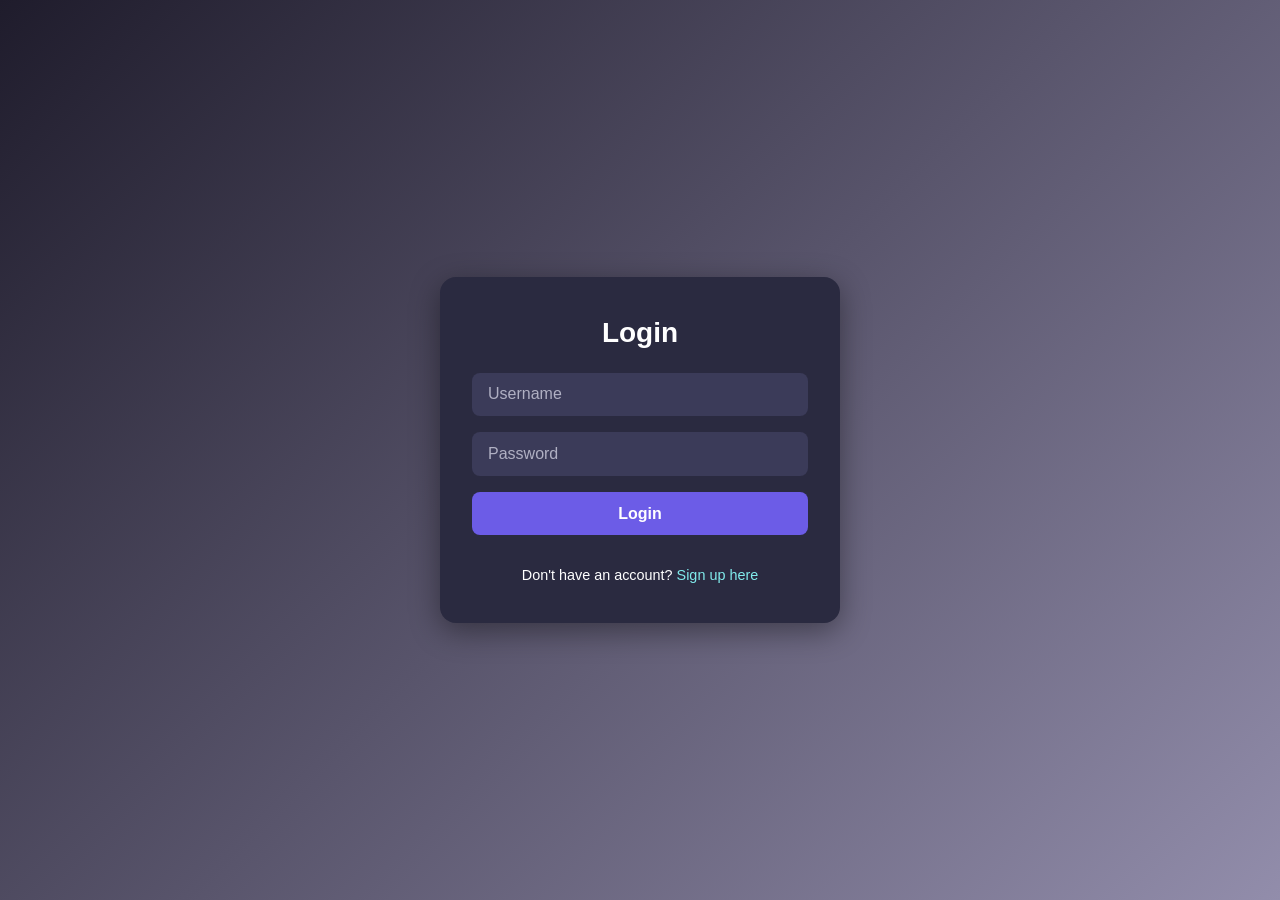
<file: login.html>
﻿<!DOCTYPE html>
<html lang="en">
<head>
    <meta charset="UTF-8" />
    <meta name="viewport" content="width=device-width, initial-scale=1.0" />
    <title>Login</title>
    <link rel="stylesheet" href="style.css" />
</head>
<body class="auth-body">
    <div class="form-box">
        <h2>Login</h2>
        <form id="loginForm">
            <input type="text" id="username" placeholder="Username" required />
            <input type="password" id="password" placeholder="Password" required />
            <button type="submit">Login</button>
            <p>Don't have an account? <a href="signup.html">Sign up here</a></p>
        </form>
    </div>

    <script>
        document
            .getElementById("loginForm")
            .addEventListener("submit", function (e) {
                e.preventDefault();
                const username = document.getElementById("username").value;
                const password = document.getElementById("password").value;
                const storedUser = JSON.parse(localStorage.getItem("user"));

                if (
                    storedUser &&
                    storedUser.username === username &&
                    storedUser.password === password
                ) {
                    localStorage.setItem("loggedIn", "true");
                    window.location.href = "index.html";
                } else {
                    alert("Invalid credentials");
                }
            });
    </script>
    <script type="module" src="controllers/loginController.js"></script>

</body>
</html>
</file>
<file: style.css>
﻿@import url("https://fonts.googleapis.com/css2?family=Lato:wght@400;700&family=Poppins:wght@400;500;600;700&display=swap");

* {
    margin: 0;
    padding: 0;
    box-sizing: border-box;
}

a {
    text-decoration: none;
}

li {
    list-style: none;
}

:root {
    --poppins: "Poppins", sans-serif;
    --lato: "Lato", sans-serif;
    --light: #f9f9f9;
    --blue: #3c91e6;
    --light-blue: #cfe8ff;
    --grey: #eee;
    --dark-grey: #aaaaaa;
    --dark: #342e37;
    --red: #db504a;
    --yellow: #ffce26;
    --light-yellow: #fff2c6;
    --orange: #fd7238;
    --light-orange: #ffe0d3;
}

html {
    overflow-x: hidden;
}

body.dark {
    --light: #0c0c1e;
    --grey: #060714;
    --dark: #fbfbfb;
}

body {
    background: var(--grey);
    overflow-x: hidden;
}

/* SIDEBAR */
#sidebar {
    position: fixed;
    top: 0;
    left: 0;
    width: 280px;
    height: 100%;
    background: var(--light);
    z-index: 2000;
    font-family: var(--lato);
    transition: 0.3s ease;
    overflow-x: hidden;
    scrollbar-width: none;
}

    #sidebar::--webkit-scrollbar {
        display: none;
    }

    #sidebar.hide {
        width: 60px;
    }

    #sidebar .brand {
        font-size: 24px;
        font-weight: 700;
        height: 56px;
        display: flex;
        align-items: center;
        color: var(--blue);
        position: sticky;
        top: 0;
        left: 0;
        background: var(--light);
        z-index: 500;
        padding-bottom: 20px;
        box-sizing: content-box;
    }

        #sidebar .brand .bx {
            min-width: 60px;
            display: flex;
            justify-content: center;
        }

    #sidebar .side-menu {
        width: 100%;
        margin-top: 48px;
    }

        #sidebar .side-menu li {
            height: 48px;
            background: transparent;
            margin-left: 6px;
            border-radius: 48px 0 0 48px;
            padding: 4px;
        }

            #sidebar .side-menu li.active {
                background: var(--grey);
                position: relative;
            }

                #sidebar .side-menu li.active::before {
                    content: "";
                    position: absolute;
                    width: 40px;
                    height: 40px;
                    border-radius: 50%;
                    top: -40px;
                    right: 0;
                    box-shadow: 20px 20px 0 var(--grey);
                    z-index: -1;
                }

                #sidebar .side-menu li.active::after {
                    content: "";
                    position: absolute;
                    width: 40px;
                    height: 40px;
                    border-radius: 50%;
                    bottom: -40px;
                    right: 0;
                    box-shadow: 20px -20px 0 var(--grey);
                    z-index: -1;
                }

            #sidebar .side-menu li a {
                width: 100%;
                height: 100%;
                background: var(--light);
                display: flex;
                align-items: center;
                border-radius: 48px;
                font-size: 16px;
                color: var(--dark);
                white-space: nowrap;
                overflow-x: hidden;
            }

        #sidebar .side-menu.top li.active a {
            color: var(--blue);
        }

    #sidebar.hide .side-menu li a {
        width: calc(48px - (4px * 2));
        transition: width 0.3s ease;
    }

    #sidebar .side-menu li a.logout {
        color: var(--red);
    }

    #sidebar .side-menu.top li a:hover {
        color: var(--blue);
    }

    #sidebar .side-menu li a .bx {
        min-width: calc(60px - ((4px + 6px) * 2));
        display: flex;
        justify-content: center;
    }
/* SIDEBAR */

/* CONTENT */
#content {
    position: relative;
    width: calc(100% - 280px);
    left: 280px;
    transition: 0.3s ease;
}

#sidebar.hide ~ #content {
    width: calc(100% - 60px);
    left: 60px;
}

/* NAVBAR */
#content nav {
    height: 56px;
    background: var(--light);
    padding: 0 24px;
    display: flex;
    align-items: center;
    grid-gap: 24px;
    font-family: var(--lato);
    position: sticky;
    top: 0;
    left: 0;
    z-index: 1000;
}

    #content nav::before {
        content: "";
        position: absolute;
        width: 40px;
        height: 40px;
        bottom: -40px;
        left: 0;
        border-radius: 50%;
        box-shadow: -20px -20px 0 var(--light);
    }

    #content nav a {
        color: var(--dark);
    }

    #content nav .bx.bx-menu {
        cursor: pointer;
        color: var(--dark);
    }

    #content nav .nav-link {
        font-size: 16px;
        transition: 0.3s ease;
    }

        #content nav .nav-link:hover {
            color: var(--blue);
        }

    #content nav form {
        max-width: 400px;
        width: 100%;
        margin-right: auto;
    }

        #content nav form .form-input {
            display: flex;
            align-items: center;
            height: 36px;
        }

            #content nav form .form-input input {
                flex-grow: 1;
                padding: 0 16px;
                height: 100%;
                border: none;
                background: var(--grey);
                border-radius: 36px 0 0 36px;
                outline: none;
                width: 100%;
                color: var(--dark);
            }

            #content nav form .form-input button {
                width: 36px;
                height: 100%;
                display: flex;
                justify-content: center;
                align-items: center;
                background: var(--blue);
                color: var(--light);
                font-size: 18px;
                border: none;
                outline: none;
                border-radius: 0 36px 36px 0;
                cursor: pointer;
            }

    #content nav .notification {
        font-size: 20px;
        position: relative;
    }

        #content nav .notification .num {
            position: absolute;
            top: -6px;
            right: -6px;
            width: 20px;
            height: 20px;
            border-radius: 50%;
            border: 2px solid var(--light);
            background: var(--red);
            color: var(--light);
            font-weight: 700;
            font-size: 12px;
            display: flex;
            justify-content: center;
            align-items: center;
        }

    #content nav .profile img {
        width: 36px;
        height: 36px;
        object-fit: cover;
        border-radius: 50%;
    }

    #content nav .switch-mode {
        display: block;
        min-width: 50px;
        height: 25px;
        border-radius: 25px;
        background: var(--grey);
        cursor: pointer;
        position: relative;
    }

        #content nav .switch-mode::before {
            content: "";
            position: absolute;
            top: 2px;
            left: 2px;
            bottom: 2px;
            width: calc(25px - 4px);
            background: var(--blue);
            border-radius: 50%;
            transition: all 0.3s ease;
        }

    #content nav #switch-mode:checked + .switch-mode::before {
        left: calc(100% - (25px - 4px) - 2px);
    }
/* NAVBAR */

/* MAIN */
#content main {
    width: 100%;
    padding: 36px 24px;
    font-family: var(--poppins);
    max-height: calc(100vh - 56px);
    overflow-y: auto;
}

    #content main .head-title {
        display: flex;
        align-items: center;
        justify-content: space-between;
        grid-gap: 16px;
        flex-wrap: wrap;
    }

        #content main .head-title .left h1 {
            font-size: 36px;
            font-weight: 600;
            margin-bottom: 10px;
            color: var(--dark);
        }

        #content main .head-title .left .breadcrumb {
            display: flex;
            align-items: center;
            grid-gap: 16px;
        }

            #content main .head-title .left .breadcrumb li {
                color: var(--dark);
            }

                #content main .head-title .left .breadcrumb li a {
                    color: var(--dark-grey);
                    pointer-events: none;
                }

                    #content main .head-title .left .breadcrumb li a.active {
                        color: var(--blue);
                        pointer-events: unset;
                    }

        #content main .head-title .btn-download {
            height: 36px;
            padding: 0 16px;
            border-radius: 36px;
            background: var(--blue);
            color: var(--light);
            display: flex;
            justify-content: center;
            align-items: center;
            grid-gap: 10px;
            font-weight: 500;
        }

    #content main .box-info {
        display: grid;
        grid-template-columns: repeat(auto-fit, minmax(240px, 1fr));
        grid-gap: 24px;
        margin-top: 36px;
    }

        #content main .box-info li {
            padding: 24px;
            background: var(--light);
            border-radius: 20px;
            display: flex;
            align-items: center;
            grid-gap: 24px;
        }

            #content main .box-info li .bx {
                width: 80px;
                height: 80px;
                border-radius: 10px;
                font-size: 36px;
                display: flex;
                justify-content: center;
                align-items: center;
            }

            #content main .box-info li:nth-child(1) .bx {
                background: var(--light-blue);
                color: var(--blue);
            }

            #content main .box-info li:nth-child(2) .bx {
                background: var(--light-yellow);
                color: var(--yellow);
            }

            #content main .box-info li:nth-child(3) .bx {
                background: var(--light-orange);
                color: var(--orange);
            }

            #content main .box-info li .text h3 {
                font-size: 24px;
                font-weight: 600;
                color: var(--dark);
            }

            #content main .box-info li .text p {
                color: var(--dark);
            }

    #content main .table-data {
        display: flex;
        flex-wrap: wrap;
        grid-gap: 24px;
        margin-top: 24px;
        width: 100%;
        color: var(--dark);
    }

        #content main .table-data > div {
            border-radius: 20px;
            background: var(--light);
            padding: 24px;
            overflow-x: auto;
        }

        #content main .table-data .head {
            display: flex;
            align-items: center;
            grid-gap: 16px;
            margin-bottom: 24px;
        }

            #content main .table-data .head h3 {
                margin-right: auto;
                font-size: 24px;
                font-weight: 600;
            }

            #content main .table-data .head .bx {
                cursor: pointer;
            }

        #content main .table-data .order {
            flex-grow: 1;
            flex-basis: 500px;
        }

            #content main .table-data .order table {
                width: 100%;
                border-collapse: collapse;
            }

                #content main .table-data .order table th {
                    padding-bottom: 12px;
                    font-size: 13px;
                    text-align: left;
                    border-bottom: 1px solid var(--grey);
                }

                #content main .table-data .order table td {
                    padding: 16px 0;
                }

                #content main .table-data .order table tr td:first-child {
                    display: flex;
                    align-items: center;
                    grid-gap: 12px;
                    padding-left: 6px;
                }

                #content main .table-data .order table td img {
                    width: 36px;
                    height: 36px;
                    border-radius: 50%;
                    object-fit: cover;
                }

                #content main .table-data .order table tbody tr:hover {
                    background: var(--grey);
                }

                #content main .table-data .order table tr td .status {
                    font-size: 10px;
                    padding: 6px 16px;
                    color: var(--light);
                    border-radius: 20px;
                    font-weight: 700;
                }

                    #content main .table-data .order table tr td .status.completed {
                        background: var(--blue);
                    }

                    #content main .table-data .order table tr td .status.process {
                        background: var(--yellow);
                    }

                    #content main .table-data .order table tr td .status.pending {
                        background: var(--orange);
                    }

        #content main .table-data .todo {
            flex-grow: 1;
            flex-basis: 300px;
        }

            #content main .table-data .todo .todo-list {
                width: 100%;
            }

                #content main .table-data .todo .todo-list li {
                    width: 100%;
                    margin-bottom: 16px;
                    background: var(--grey);
                    border-radius: 10px;
                    padding: 14px 20px;
                    display: flex;
                    justify-content: space-between;
                    align-items: center;
                }

                    #content main .table-data .todo .todo-list li .bx {
                        cursor: pointer;
                    }

                    #content main .table-data .todo .todo-list li.completed {
                        border-left: 10px solid var(--blue);
                    }

                    #content main .table-data .todo .todo-list li.not-completed {
                        border-left: 10px solid var(--orange);
                    }

                    #content main .table-data .todo .todo-list li:last-child {
                        margin-bottom: 0;
                    }
/* MAIN */
/* CONTENT */

@media screen and (max-width: 768px) {
    #sidebar {
        width: 200px;
    }

    #content {
        width: calc(100% - 60px);
        left: 200px;
    }

        #content nav .nav-link {
            display: none;
        }
}

@media screen and (max-width: 576px) {
    #content nav form .form-input input {
        display: none;
    }

    #content nav form .form-input button {
        width: auto;
        height: auto;
        background: transparent;
        border-radius: none;
        color: var(--dark);
    }

    #content nav form.show .form-input input {
        display: block;
        width: 100%;
    }

    #content nav form.show .form-input button {
        width: 36px;
        height: 100%;
        border-radius: 0 36px 36px 0;
        color: var(--light);
        background: var(--red);
    }

    #content nav form.show ~ .notification,
    #content nav form.show ~ .profile {
        display: none;
    }

    #content main .box-info {
        grid-template-columns: 1fr;
    }

    #content main .table-data .head {
        min-width: 420px;
    }

    #content main .table-data .order table {
        min-width: 420px;
    }

    #content main .table-data .todo .todo-list {
        min-width: 420px;
    }
}

/* Styling for the florist card list */
.florist-list {
    display: flex;
    justify-content: space-evenly; /* Even distribution */
    flex-wrap: wrap;
    gap: 20px;
    margin: 20px 0;
}

/* Styling for each florist card */
.florist-card {
    width: 30%;
    background-color: #f9f9f9;
    border-radius: 10px;
    overflow: hidden;
    box-shadow: 0 4px 8px rgba(0, 0, 0, 0.1);
    transition: transform 0.3s ease-in-out;
    cursor: pointer; /* Indicating clickable cards */
    padding: 10px;
}

    .florist-card:hover {
        transform: scale(1.05); /* Slight zoom on hover */
    }

/* Image within the florist card */
.florist-img {
    width: 100%;
    height: 200px;
    object-fit: cover;
}

/* Info inside the florist card */
.florist-info {
    padding: 15px;
    text-align: center;
}

    .florist-info h4 {
        font-size: 1.2em;
        margin-bottom: 10px;
        color: #333; /* Darker text for better readability */
    }

/* Book button styling */
.book-btn {
    background-color: #007bff;
    color: white;
    padding: 10px 20px;
    border: none;
    border-radius: 5px;
    cursor: pointer;
    transition: background-color 0.3s ease;
}

    .book-btn:hover {
        background-color: #0056b3;
    }

/* Modal styling */
.booking-modal {
    position: fixed;
    top: 0;
    left: 0;
    width: 100%;
    height: 100%;
    background-color: rgba(0, 0, 0, 0.5);
    display: none;
    justify-content: center;
    align-items: center;
}

.modal-content {
    background-color: white;
    padding: 20px;
    border-radius: 10px;
    width: 300px;
    text-align: center;
    box-shadow: 0 4px 10px rgba(0, 0, 0, 0.2); /* Added shadow for depth */
}

    .modal-content input {
        margin: 10px 0;
        width: 100%;
        padding: 8px;
        border-radius: 5px;
        border: 1px solid #ddd;
    }

    .modal-content button {
        background-color: #28a745;
        color: white;
        padding: 10px;
        border: none;
        border-radius: 5px;
        cursor: pointer;
        transition: background-color 0.3s ease;
    }

        .modal-content button:hover {
            background-color: #218838;
        }

#closeModal {
    background-color: #dc3545;
}

    #closeModal:hover {
        background-color: #c82333;
    }

/* Login & Signup Form Styling */
.auth-body {
    background: linear-gradient(135deg, #1f1c2c, #928dab);
    font-family: "Segoe UI", sans-serif;
    display: flex;
    justify-content: center;
    align-items: center;
    height: 100vh;
    margin: 0;
    padding: 1rem;
    box-sizing: border-box;
}

/* Kutia e formularit */
.form-box {
    background: #2a2a40;
    padding: 2.5rem 2rem;
    border-radius: 1rem;
    box-shadow: 0 8px 30px rgba(0, 0, 0, 0.4);
    width: 100%;
    max-width: 400px;
    color: white;
    animation: fadeIn 0.5s ease-in-out;
}

    /* Titulli */
    .form-box h2 {
        text-align: center;
        margin-bottom: 1.5rem;
        font-size: 1.75rem;
        color: #ffffff;
    }

    /* Formulari */
    .form-box form {
        display: flex;
        flex-direction: column;
        gap: 1rem;
    }

    /* Inputet */
    .form-box input {
        padding: 0.8rem 1rem;
        border: none;
        border-radius: 0.5rem;
        background: #3b3b59;
        color: white;
        font-size: 1rem;
        transition: background 0.3s;
    }

        .form-box input:focus {
            background: #444466;
            outline: none;
        }

        .form-box input::placeholder {
            color: #b0b0c3;
        }

    /* Butoni */
    .form-box button {
        padding: 0.8rem;
        background: #6c5ce7;
        border: none;
        border-radius: 0.5rem;
        font-weight: bold;
        color: white;
        cursor: pointer;
        font-size: 1rem;
        transition: background 0.3s ease;
    }

        .form-box button:hover {
            background: #5a4dbf;
        }

    /* Teksti poshtë formularit */
    .form-box p {
        text-align: center;
        font-size: 0.9rem;
        margin-top: 1rem;
    }

    /* Linku */
    .form-box a {
        color: #81ecec;
        text-decoration: none;
    }

        .form-box a:hover {
            text-decoration: underline;
        }

/* Efekt animacioni */
@keyframes fadeIn {
    from {
        opacity: 0;
        transform: translateY(20px);
    }

    to {
        opacity: 1;
        transform: translateY(0);
    }
}

/* per kto tjerat 
/* ===== Common Booking Cards Styling ===== */
.restaurant-list,
.venue-list,
.pastry-list,
.music-list {
    display: flex;
    justify-content: space-evenly;
    flex-wrap: wrap;
    gap: 20px;
    margin: 20px 0;
}

.restaurant-card,
.venue-card,
.pastry-card,
.music-card {
    width: 30%;
    background-color: #f9f9f9;
    border-radius: 10px;
    overflow: hidden;
    box-shadow: 0 4px 8px rgba(0, 0, 0, 0.1);
    transition: transform 0.3s ease-in-out;
    cursor: pointer;
    padding: 10px;
}

    .restaurant-card:hover,
    .venue-card:hover,
    .pastry-card:hover,
    .music-card:hover {
        transform: scale(1.05);
    }

.restaurant-img,
.venue-img,
.pastry-img,
.music-img {
    width: 100%;
    height: 200px;
    object-fit: cover;
}

.restaurant-info,
.venue-info,
.pastry-info,
.music-info {
    padding: 15px;
    text-align: center;
}

    .restaurant-info h4,
    .venue-info h4,
    .pastry-info h4,
    .music-info h4 {
        font-size: 1.2em;
        margin-bottom: 10px;
        color: #333;
    }

/* ===== Book Button Styling ===== */
.book-btn {
    background-color: #007bff;
    color: white;
    padding: 10px 20px;
    border: none;
    border-radius: 5px;
    cursor: pointer;
    transition: background-color 0.3s ease;
}

    .book-btn:hover {
        background-color: #0056b3;
    }

/* ===== Modal Styling ===== */
.booking-modal {
    position: fixed;
    top: 0;
    left: 0;
    width: 100%;
    height: 100%;
    background-color: rgba(0, 0, 0, 0.5);
    display: none;
    justify-content: center;
    align-items: center;
}

.modal-content {
    background-color: white;
    padding: 20px;
    border-radius: 10px;
    width: 300px;
    text-align: center;
    box-shadow: 0 4px 10px rgba(0, 0, 0, 0.2);
}

    .modal-content input {
        margin: 10px 0;
        width: 100%;
        padding: 8px;
        border-radius: 5px;
        border: 1px solid #ddd;
    }

    .modal-content button {
        background-color: #28a745;
        color: white;
        padding: 10px;
        border: none;
        border-radius: 5px;
        cursor: pointer;
        transition: background-color 0.3s ease;
    }

        .modal-content button:hover {
            background-color: #218838;
        }

#closeModal {
    background-color: #dc3545;
}

    #closeModal:hover {
        background-color: #c82333;
    }

    /* View and Edit Button*/
.btn-view,
.btn-edit {
  padding: 6px 12px;
  font-size: 14px;
  border: none;
  border-radius: 8px;
  cursor: pointer;
  transition: all 0.2s ease;
  color: white;
  margin-right: 5px;
}

.btn-view {
  background-color: #4caf50; 
}

.btn-edit {
  background-color: #2196f3; 
}

.btn-view:hover {
  background-color: #43a047;
}

.btn-edit:hover {
  background-color: #1e88e5;
}

.bookings-container {
    display: grid;
    grid-template-columns: repeat(auto-fit, minmax(280px, 1fr));
    gap: 20px;
    margin-top: 20px;
  }
  
  .booking-card {
    background: #fff;
    border-radius: 12px;
    box-shadow: 0 4px 12px rgba(0, 0, 0, 0.08);
    padding: 20px;
    transition: 0.3s;
  }
  
  .booking-card:hover {
    transform: translateY(-3px);
  }
  
  .booking-header {
    display: flex;
    justify-content: space-between;
    align-items: center;
    margin-bottom: 10px;
  }
  
  .booking-header h3 {
    font-size: 18px;
    margin: 0;
  }
  
  .category {
    background-color: #f0f0f0;
    padding: 4px 10px;
    font-size: 13px;
    border-radius: 8px;
  }
  
  .booking-actions {
    margin-top: 15px;
  }
  
  .status {
    font-weight: bold;
  }
  
  .status.pending {
    color: #f39c12;
  }
  
  .status.completed {
    color: #27ae60;
  }
  
  .btn-view,
  .btn-edit {
    padding: 6px 12px;
    font-size: 14px;
    border: none;
    border-radius: 8px;
    cursor: pointer;
    transition: all 0.2s ease;
    color: white;
    margin-right: 5px;
  }
  
  .btn-view {
    background-color: #4caf50;
  }
  
  .btn-edit {
    background-color: #e74c3c;
  }
  
  .btn-view:hover {
    background-color: #43a047;
  }
  
  .btn-edit:hover {
    background-color: #c0392b;
  }
  .modal {
    display: none;
    position: fixed;
    z-index: 999;
    padding-top: 80px;
    left: 0;
    top: 0;
    width: 100%;
    height: 100%;
    overflow: auto;
    background-color: rgba(0,0,0,0.5);
  }
  
  .modal-content {
    background-color: #fff;
    margin: auto;
    padding: 2rem;
    border-radius: 10px;
    width: 400px;
    position: relative;
  }
  
  .close {
    position: absolute;
    top: 12px;
    right: 20px;
    font-size: 28px;
    font-weight: bold;
    cursor: pointer;
  }
  
  .btn-add-event {
    background-color: #3c91e6;
    color: white;
    padding: 10px 20px;
    border: none;
    border-radius: 8px;
    cursor: pointer;
  }
  
  .btn-submit {
    background-color: #28a745;
    color: white;
    padding: 8px 16px;
    border: none;
    margin-top: 1rem;
    border-radius: 6px;
    cursor: pointer;
  }
  
  .btn-submit:hover,
  .btn-add-event:hover {
    opacity: 0.9;
  }
</file>
